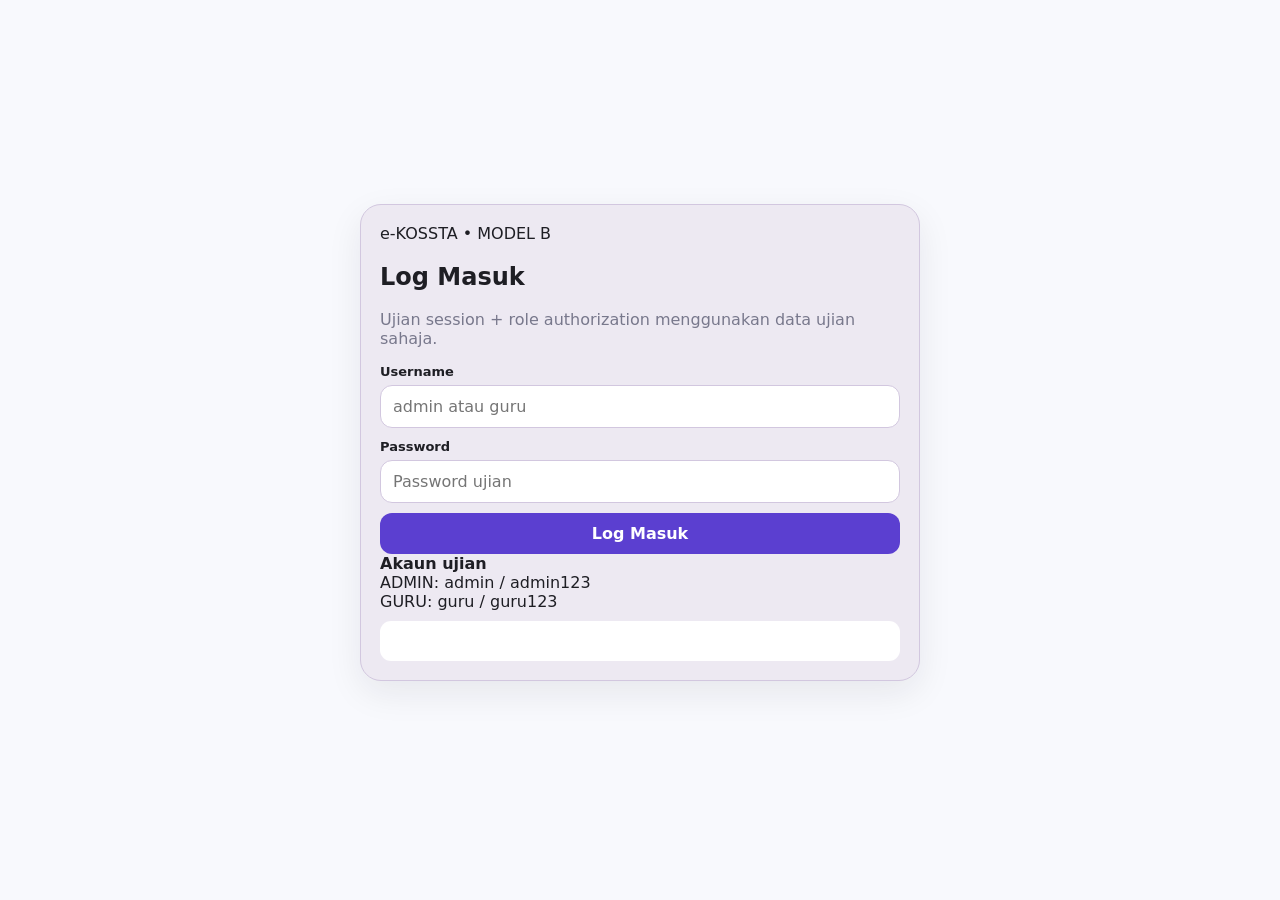
<file: index.html>
<!doctype html>
<html lang="ms"><head><meta charset="utf-8"><meta name="viewport" content="width=device-width,initial-scale=1,viewport-fit=cover"><meta name="theme-color" content="#5B3FD0"><meta name="description" content="e-KOSSTA Model B V2 security prototype"><link rel="manifest" href="manifest.webmanifest"><link rel="stylesheet" href="styles.css"><title>e-KOSSTA Model B V2</title></head>
<body>
<header class="mobile-topbar">
  <div><b>e-KOSSTA</b><small id="mobilePageTitle">Dashboard</small></div>
  <button id="themeBtn" class="icon-btn theme-toggle" type="button" aria-label="Tukar tema" title="Tukar tema"></button>
</header>
<aside id="sidebar" class="sidebar" aria-label="Navigasi utama">
  <div class="brand">
    <div class="brand-mark">e</div>
    <div><b>e-KOSSTA</b><small>Sistem Kokurikulum</small></div>
  </div>

  <nav class="side-nav">
    <button class="nav-item active" data-page="dashboard" type="button">
      <svg class="nav-icon" viewBox="0 0 24 24"><path d="M3 10.5 12 3l9 7.5v9a1 1 0 0 1-1 1h-5v-6H9v6H4a1 1 0 0 1-1-1z"/></svg>
      <span>Dashboard</span>
    </button>

    <div class="nav-group open">
      <button class="nav-group-toggle" type="button" aria-expanded="true">
        <span class="nav-group-left"><svg class="nav-icon" viewBox="0 0 24 24"><path d="M4 5h16v14H4zM8 9h8M8 13h5"/></svg><span>Kokurikulum</span></span>
      </button>
      <div class="nav-submenu">
        <button class="nav-item nav-subitem" data-page="unit" type="button"><svg class="nav-icon" viewBox="0 0 24 24"><path d="M4 5h16v14H4zM8 9h8M8 13h5"/></svg><span>Unit Kokurikulum</span></button>
        <button class="nav-item nav-subitem" data-page="attendance" type="button"><svg class="nav-icon" viewBox="0 0 24 24"><path d="M6 3v4M18 3v4M4 9h16M5 5h14a1 1 0 0 1 1 1v13H4V6a1 1 0 0 1 1-1z"/></svg><span>Kehadiran</span></button>
        <button class="nav-item nav-subitem" data-page="activity" type="button"><svg class="nav-icon" viewBox="0 0 24 24"><path d="M5 4h14v16H5zM8 8h8M8 12h8M8 16h5"/></svg><span>Aktiviti &amp; Acara</span></button>
        <button class="nav-item nav-subitem disabled" type="button"><svg class="nav-icon" viewBox="0 0 24 24"><circle cx="8" cy="8" r="3"/><path d="M3 19a5 5 0 0 1 10 0M15 7h5M15 11h5M15 15h5"/></svg><span>Peserta Aktiviti</span></button>
        <button class="nav-item nav-subitem disabled" type="button"><svg class="nav-icon" viewBox="0 0 24 24"><path d="m12 3 2.4 5 5.6.8-4 3.9.9 5.5-4.9-2.6-4.9 2.6.9-5.5-4-3.9 5.6-.8z"/></svg><span>Pencapaian</span><em>V2.6</em></button>
      </div>
    </div>

    <button class="nav-item" data-page="analysis" type="button">
      <svg class="nav-icon" viewBox="0 0 24 24"><path d="M5 19V9M12 19V5M19 19v-8"/></svg>
      <span>Analisis</span>
    </button>

    <div class="nav-group">
      <button class="nav-group-toggle" type="button" aria-expanded="false">
        <span class="nav-group-left"><svg class="nav-icon" viewBox="0 0 24 24"><path d="M5 4h14v16H5zM8 8h8M8 12h6M8 16h8"/></svg><span>Laporan</span></span>
      </button>
      <div class="nav-submenu">
        <button class="nav-item nav-subitem" data-page="reports" type="button"><svg class="nav-icon" viewBox="0 0 24 24"><path d="M5 4h14v16H5zM8 8h8M8 12h6M8 16h8"/></svg><span>Editor Dokumen</span></button>
        <button class="nav-item nav-subitem disabled" type="button"><svg class="nav-icon" viewBox="0 0 24 24"><rect x="4" y="5" width="16" height="14" rx="2"/><circle cx="9" cy="10" r="1.5"/><path d="m6 16 4-4 3 3 2-2 3 3"/></svg><span>Galeri</span></button>
      </div>
    </div>

    <div class="nav-group">
      <button class="nav-group-toggle" type="button" aria-expanded="false">
        <span class="nav-group-left"><svg class="nav-icon" viewBox="0 0 24 24"><path d="M4 6h16M4 12h16M4 18h16"/><circle cx="9" cy="6" r="2"/><circle cx="15" cy="12" r="2"/><circle cx="11" cy="18" r="2"/></svg><span>Tetapan</span></span>
      </button>
      <div class="nav-submenu">
        <button class="nav-item nav-subitem admin-nav" data-page="system-settings" type="button"><svg class="nav-icon" viewBox="0 0 24 24"><path d="M4 6h16M4 12h16M4 18h16"/><circle cx="9" cy="6" r="2"/><circle cx="15" cy="12" r="2"/><circle cx="11" cy="18" r="2"/></svg><span>Tetapan Sistem</span></button>
        <div class="nav-group nav-nested">
          <button class="nav-group-toggle" type="button" aria-expanded="false">
            <span class="nav-group-left"><svg class="nav-icon" viewBox="0 0 24 24"><circle cx="9" cy="8" r="3"/><path d="M3 20a6 6 0 0 1 12 0M16 9h5M16 13h5M16 17h5"/></svg><span>Pengurusan Data</span></span>
              </button>
          <div class="nav-submenu">
            <button class="nav-item nav-subitem admin-nav" data-page="guru" type="button"><span class="nav-icon-spacer"></span><span>Guru</span></button>
            <button class="nav-item nav-subitem" data-page="murid" type="button"><span class="nav-icon-spacer"></span><span>Murid</span></button>
          </div>
        </div>
        <button class="nav-item nav-subitem admin-nav" data-page="users" type="button"><svg class="nav-icon" viewBox="0 0 24 24"><circle cx="9" cy="8" r="3"/><path d="M3 20a6 6 0 0 1 12 0M16 8h5M16 12h5M16 16h5"/></svg><span>Pengurusan Pengguna</span></button>
      </div>
    </div>
  </nav>

  <div class="sidebar-bottom">
    <button id="sidebarThemeBtn" class="nav-item theme-toggle" type="button" aria-label="Tukar tema" title="Tukar tema">
      <svg class="nav-icon" viewBox="0 0 24 24"><circle cx="12" cy="12" r="4"/><path d="M12 2v2M12 20v2M4.9 4.9l1.4 1.4M17.7 17.7l1.4 1.4M2 12h2M20 12h2M4.9 19.1l1.4-1.4M17.7 6.3l1.4-1.4"/></svg>
      <span>Tukar Tema</span>
    </button>
    <button id="sidebarLogoutBtn" class="nav-item danger-nav" type="button">
      <svg class="nav-icon" viewBox="0 0 24 24"><path d="M10 5H5v14h5M14 8l4 4-4 4M9 12h9"/></svg>
      <span>Log Keluar</span>
    </button>
    <div class="profile-mini"><span class="avatar">U</span><div><b id="sideUserName">Pengguna</b><small id="sideUserRole">-</small></div></div>
  </div>
</aside>
<main class="app-shell">
  <div class="desktop-topbar">
    <div><span class="breadcrumb">e-KOSSTA</span><strong id="desktopPageTitle">Dashboard</strong></div>
    <div class="top-actions"><span id="desktopUser" class="user-chip">-</span><button id="desktopThemeBtn" class="icon-btn theme-toggle" type="button" aria-label="Tukar tema" title="Tukar tema"></button></div>
  </div>
<div class="container">
<section id="loginView" class="card login-card"><span>e-KOSSTA • MODEL B</span><h1>Log Masuk</h1><p class="muted">Ujian session + role authorization menggunakan data ujian sahaja.</p><label>Username</label><input id="username" autocomplete="username" placeholder="admin atau guru"><label>Password</label><input id="password" type="password" autocomplete="current-password" placeholder="Password ujian"><button id="loginBtn" class="btn primary full">Log Masuk</button><div class="demo"><b>Akaun ujian</b><br>ADMIN: admin / admin123<br>GURU: guru / guru123</div><div id="loginResult" class="result muted"></div></section>
<section id="appView" hidden>
<div id="dashboardHero" class="card hero page-section page-dashboard"><div><span>SELAMAT DATANG</span><h1>Dashboard</h1><p id="welcome" class="muted"></p></div></div>
<section id="dashboardGrid" class="grid page-section page-dashboard"><div class="card"><h2>📊 Data Murid</h2><p class="muted">Ringkasan data murid daripada sistem.</p><button id="loadBtn" class="btn primary full">Muat Data Murid</button><div class="stats"><div class="stat"><b id="muridCount">0</b><small>Murid</small></div></div></div>
<div class="card"><h2>🏫 Unit Kokurikulum</h2><p class="muted">Ringkasan unit dan keahlian semasa.</p><button class="btn secondary full" type="button" data-page-jump="unit">Buka Unit Kokurikulum</button></div></section>
<section id="muridSection" class="card page-section page-murid"><div class="head"><div><h2>👨‍🎓 Murid</h2><small class="muted">TEST_MURID</small></div><button id="refreshBtn" class="btn secondary">↻ Refresh</button></div><div id="tableWrap"><div class="empty">Belum ada data.</div></div></section>
<section id="muridFormSection" class="card page-section page-murid"><h2>➕ Tambah Murid</h2><p class="muted">Fungsi ini tersedia untuk ADMIN dan GURU.</p><div class="form-grid"><div><label>Nama</label><input id="nama" placeholder="Ahmad Ali"></div><div><label>No KP Ujian</label><input id="noKp" placeholder="TEST004"></div><div><label>Jantina</label><select id="jantina"><option value="">-- Pilih --</option><option value="L">Lelaki</option><option value="P">Perempuan</option></select></div><div><label>Tingkatan</label><input id="tingkatan" placeholder="4"></div><div><label>Kelas</label><input id="kelas" placeholder="4 Amanah"></div></div><button id="addBtn" class="btn primary">Tambah ke Google Sheet</button><div id="addResult" class="result muted"></div></section>
<section id="userSection" class="card page-section page-users" hidden>
  <div class="head"><div><h2>👥 Pengurusan Pengguna</h2><small class="muted">ADMIN sahaja • TEST_USERS</small></div><button id="usersRefreshBtn" class="btn secondary">↻ Refresh</button></div>
  <div class="form-grid user-form-grid">
    <div><label>Username</label><input id="newUsername" placeholder="contoh: guru2"></div>
    <div><label>Nama</label><input id="newUserNama" placeholder="Nama pengguna"></div>
    <div><label>Role</label><select id="newUserRole"><option value="GURU">GURU</option><option value="ADMIN">ADMIN</option></select></div>
    <div><label>Password</label><input id="newUserPassword" type="password" placeholder="Minimum 8 aksara"></div>
  </div>
  <button id="addUserBtn" class="btn primary">+ Tambah Pengguna</button>
  <div id="userResult" class="result muted"></div>
  <div id="usersTableWrap" class="table-wrap"><div class="empty">Belum dimuatkan.</div></div>
</section>


<section id="unitSection" class="card page-section page-unit" hidden>
  <div class="head"><div><h2>Unit Kokurikulum</h2></div><button id="unitRefreshBtn" class="btn secondary">↻ Refresh</button></div>
  <div id="unitSummary" class="unit-summary"></div>
  <div id="unitAdminArea" hidden>
    <div class="form-grid unit-form-grid">
      <div><label>Nama Unit</label><input id="unitNama" placeholder="Contoh: Pengakap"></div>
      <div><label>Kategori</label><select id="unitKategori"><option value="UNIT BERUNIFORM">Unit Beruniform</option><option value="KELAB / PERSATUAN">Kelab / Persatuan</option><option value="SUKAN / PERMAINAN">Sukan / Permainan</option><option value="RUMAH SUKAN">Rumah Sukan</option></select></div>
      <div><label>Guru Penasihat</label><select id="unitGuru"><option value="">-- Pilih Guru --</option></select></div>
      <div><label>Tahun</label><input id="unitTahun" type="number"></div>
      <div><label>Status</label><select id="unitStatus"><option value="AKTIF">AKTIF</option><option value="TIDAK_AKTIF">TIDAK AKTIF</option></select></div>
    </div>
    <input id="unitOriginalId" type="hidden">
    <button id="addUnitBtn" class="btn primary">+ Tambah Unit</button><button id="cancelUnitBtn" class="btn secondary" hidden>Batal Edit</button>
    <div id="unitResult" class="result muted"></div>
    <div class="unit-member-form">
      <h3>Tambah Ahli ke Unit</h3>
      <div class="form-grid unit-member-grid"><div><label>Unit</label><select id="memberUnit"><option value="">-- Pilih Unit --</option></select></div><div><label>Murid</label><select id="memberMurid"><option value="">-- Pilih Murid --</option></select></div><div><label>Tahun</label><input id="memberTahun" type="number"></div></div>
      <button id="addMemberBtn" class="btn primary">+ Tambah Ahli</button><div id="memberResult" class="result muted"></div>
    </div>
  </div>
  <div id="unitCards" class="unit-grid"></div>
</section>
<section id="unitOverviewSection" class="card page-section page-unit-overview" hidden>
  <div class="unit-overview-head">
    <div><button id="unitOverviewBackBtn" class="btn secondary small" type="button">← Kembali ke Unit</button><div class="unit-overview-kicker">Kokurikulum • Unit</div><h2 id="unitOverviewTitle">Unit Kokurikulum</h2><p id="unitOverviewMeta" class="muted"></p></div>
    <button id="unitOverviewRefreshBtn" class="btn secondary" type="button">↻ Refresh</button>
  </div>
  <div id="unitOverviewStats" class="unit-overview-stats"></div>
  <div class="unit-overview-panel">
    <div class="unit-overview-section-head"><div><h3>Senarai Ahli Unit</h3><small class="muted">Semua ahli aktif bagi tahun yang dipilih.</small></div></div>
    <div id="unitOverviewMembers" class="table-wrap"></div>
  </div>
  <div class="unit-overview-panel">
    <div class="unit-overview-section-head"><div><h3>Rekod Kehadiran Minggu 1–15</h3><small class="muted">Ringkasan kehadiran unit mengikut minggu persekolahan.</small></div></div>
    <div id="unitOverviewWeeks" class="table-wrap"></div>
  </div>
  <div class="unit-overview-panel">
    <div class="unit-overview-section-head"><div><h3>Kehadiran Setiap Ahli</h3><small class="muted">Status setiap murid bagi minggu 1 hingga 15.</small></div></div>
    <div id="unitOverviewMemberAttendance" class="table-wrap"></div>
  </div>
  <div class="unit-overview-panel">
    <div class="unit-overview-section-head"><div><h3>Jawatankuasa / AJK</h3><small class="muted">Senarai AJK unit bagi tahun yang dipilih.</small></div></div>
    <div id="unitOverviewAjk" class="table-wrap"></div>
  </div>
</section>
<section id="attendanceSection" class="card page-section page-attendance" hidden>
  <div class="head"><div><h2>Kehadiran Kokurikulum</h2></div><button id="attendanceRefreshBtn" class="btn secondary" type="button">↻ Refresh</button></div>
  <div class="attendance-kpis" id="attendanceKpis">
    <div class="attendance-kpi"><b id="attKpiJumlah">0</b><small>Jumlah Ahli</small></div>
    <div class="attendance-kpi"><b id="attKpiHadir">0</b><small>Hadir</small></div>
    <div class="attendance-kpi"><b id="attKpiTidak">0</b><small>Tidak Hadir</small></div>
    <div class="attendance-kpi"><b id="attKpiPeratus">0%</b><small>Kehadiran</small></div>
  </div>
  <div class="attendance-panel">
    <div class="attendance-form-grid">
      <div><label>Unit Kokurikulum</label><select id="attUnit"><option value="">-- Pilih Unit --</option></select></div>
      <div><label>Tahun</label><input id="attTahun" type="number"></div>
      <div><label>Tarikh Perjumpaan</label><input id="attTarikh" type="date"></div>
      <div><label>Minggu Persekolahan</label><input id="attMinggu" type="number" min="1" max="52" placeholder="Contoh: 1"></div>
      <div><label>No. Perjumpaan</label><input id="attNoPerjumpaan" type="number" min="1" readonly></div>
    </div>
    <div class="attendance-actions"><button id="attLoadBtn" class="btn primary" type="button">Muat Senarai Ahli</button><button id="attSaveBtn" class="btn primary" type="button" disabled>Simpan Kehadiran</button></div>
    <div id="attFormResult" class="result muted"></div>
  </div>
  <div class="attendance-panel" id="attendanceEntryPanel" hidden>
    <div class="attendance-entry-head"><div><h3>Senarai Kehadiran</h3><p class="muted">Status lalai ialah HADIR. Tukar status dan catatan jika diperlukan.</p></div><div class="attendance-bulk"><button class="btn secondary small" type="button" data-att-bulk="HADIR">Semua Hadir</button><button class="btn secondary small" type="button" data-att-bulk="TIDAK HADIR">Semua Tidak Hadir</button></div></div>
    <div id="attendanceTableWrap" class="table-wrap"></div>
  </div>
  <div class="attendance-panel">
    <div class="head"><div><h3>Rekod Perjumpaan</h3><small class="muted">Ringkasan rekod yang telah disimpan.</small></div></div>
    <div class="attendance-record-filter"><select id="attRecordUnit"><option value="">Semua Unit</option></select><input id="attRecordMinggu" type="number" min="1" max="52" placeholder="Minggu"><button id="attRecordRefreshBtn" class="btn secondary" type="button">Tapis</button></div>
    <div id="attendanceRecordsWrap" class="table-wrap"></div>
  </div>
</section>

<section id="activitySection" class="card page-section page-activity" hidden>
  <div class="head"><div><h2>Aktiviti &amp; Acara</h2></div><button id="activityAddBtn" class="btn primary" type="button">+ Tambah Aktiviti</button></div>
  <div class="activity-toolbar">
    <input id="activitySearch" type="search" placeholder="Cari aktiviti atau tempat">
    <select id="activityYear"><option value="">Semua Tahun</option></select>
    <select id="activityLevel"><option value="">Semua Peringkat</option><option>SEKOLAH</option><option>ZON</option><option>DAERAH</option><option>NEGERI</option><option>KEBANGSAAN</option><option>ANTARABANGSA</option></select>
    <button id="activityRefreshBtn" class="btn secondary" type="button">Refresh</button>
  </div>
  <div id="activityTableWrap" class="table-wrap"><div class="empty">Belum dimuatkan.</div></div>
</section>
<div id="activityModal" class="activity-modal" hidden>
  <div class="activity-modal-backdrop" data-activity-close></div>
  <section class="activity-dialog" role="dialog" aria-modal="true" aria-labelledby="activityModalTitle">
    <div class="activity-dialog-head"><h3 id="activityModalTitle">Tambah Aktiviti</h3><button class="activity-close" type="button" data-activity-close>×</button></div>
    <form id="activityForm">
      <input id="activityId" type="hidden">
      <div class="activity-form-grid">
        <div class="activity-field activity-wide"><label>Nama Aktiviti</label><input id="activityName" required></div>
        <div class="activity-field"><label>Tarikh</label><input id="activityDate" type="date" required></div>
        <div class="activity-field"><label>Hari</label><input id="activityDay" readonly></div>
        <div class="activity-field"><label>Masa</label><input id="activityTime" type="time"></div>
        <div class="activity-field"><label>Tempat</label><input id="activityPlace" required></div>
        <div class="activity-field"><label>Peringkat</label><select id="activityLevelForm" required><option value="">-- Pilih Peringkat --</option><option>SEKOLAH</option><option>ZON</option><option>DAERAH</option><option>NEGERI</option><option>KEBANGSAAN</option><option>ANTARABANGSA</option></select></div>
        <div class="activity-field"><label>Guru</label><select id="activityTeacher" required><option value="">-- Pilih Guru --</option></select></div>
      </div>
      <div class="activity-dialog-actions"><button class="btn secondary" type="button" data-activity-close>Batal</button><button id="activitySaveBtn" class="btn primary" type="submit">Simpan Aktiviti</button></div>
    </form>
  </section>
</div>

<section id="activityParticipantsSection" class="card page-section page-activity-participants" hidden>
  <div class="activity-participants-head">
    <div>
      <button id="activityParticipantsBackBtn" class="btn secondary" type="button">← Kembali ke Aktiviti</button>
      <div class="activity-participants-kicker">KOKURIKULUM • AKTIVITI &amp; ACARA</div>
      <h2 id="activityParticipantsTitle">Daftar Peserta</h2>
      <div id="activityParticipantsMeta" class="activity-participants-meta"></div>
    </div>
    <button id="activityParticipantsSaveBtn" class="btn primary" type="button">Simpan Peserta</button>
  </div>
  <div class="activity-participants-panel">
    <div class="activity-participants-filter">
      <div><label>Kelas</label><select id="activityParticipantClass"><option value="">Semua Kelas</option></select></div>
      <div><label>Carian Murid</label><input id="activityParticipantSearch" type="search" placeholder="Nama atau No. KP"></div>
    </div>
    <div id="activityParticipantsCount" class="activity-participants-count"></div>
    <div id="activityParticipantsTableWrap" class="table-wrap"></div>
  </div>
</section>

<section id="penempatanSection" class="card page-section page-penempatan" hidden>
  <div class="empty-state-large"><div class="empty-icon">👥</div><h2>Penempatan Unit</h2><p class="muted">Paparan penempatan akan dibina dalam patch modul seterusnya. Fungsi tambah ahli unit V2.3 tersedia melalui halaman <b>Unit Kokurikulum</b>.</p><button class="btn primary" type="button" data-page-jump="unit">Buka Unit Kokurikulum</button></div>
</section>
<section id="guruSection" class="card page-section page-guru" hidden>
  <div class="head"><div><h2>👨‍🏫 Pengurusan Guru</h2><small class="muted">ADMIN sahaja • TEST_GURU</small></div><button id="guruRefreshBtn" class="btn secondary">↻ Refresh</button></div>
  <div class="form-grid guru-form-grid">
    <div><label>No. Guru</label><input id="guruNo" placeholder="G001"></div>
    <div><label>Nama</label><input id="guruNama" placeholder="Nama guru"></div>
    <div><label>Email</label><input id="guruEmail" type="email" placeholder="guru@contoh.edu.my"></div>
    <div><label>No. Telefon</label><input id="guruTel" placeholder="01X-XXXXXXX"></div>
    <div><label>Status</label><select id="guruStatus"><option value="AKTIF">AKTIF</option><option value="TIDAK_AKTIF">TIDAK AKTIF</option></select></div>
    <div><label>Akaun Login</label><select id="guruUserId"><option value="">-- Tiada pautan --</option></select></div>
  </div>
  <input id="guruOriginalNo" type="hidden">
  <button id="addGuruBtn" class="btn primary">+ Tambah Guru</button>
  <button id="cancelGuruBtn" class="btn secondary" hidden>Batal Edit</button>
  <div id="guruResult" class="result muted"></div>
  <div class="table-wrap"><div id="guruTableWrap"><div class="empty">Belum dimuatkan.</div></div></div>
</section>
<section id="analysisSection" class="card page-section page-analysis" hidden>
  <div class="empty-state-large">
    <div class="empty-icon minimal-icon">▥</div>
    <h2>Analisis Laporan</h2>
    <p class="muted">Modul analisis akan dibina selepas modul laporan aktiviti siap.</p>
  </div>
</section>
<section id="reportsSection" class="card page-section page-reports" hidden>
  <div class="editor-heading">
    <div><span class="editor-kicker">DOKUMEN • e-KOSSTA</span><h2>Rich Text Editor</h2><p class="muted">Tulis laporan aktiviti, surat rasmi dan surat kebenaran ibu bapa. Simpan untuk dibuka semula.</p></div>
    <div class="editor-heading-actions"><button id="docLoadLetterTemplateBtn" class="btn secondary" type="button">Muat Templat Surat</button><button id="docNewBtn" class="btn secondary" type="button">Dokumen Baharu</button><button id="docListRefreshBtn" class="btn secondary" type="button">Muat Semula</button></div>
  </div>
  <div class="editor-meta-grid">
    <div><label for="docTitle">Tajuk dokumen</label><input id="docTitle" maxlength="180" placeholder="Contoh: Laporan Aktiviti Kokurikulum"></div>
    <div><label for="docType">Jenis dokumen</label><select id="docType"><option value="LAPORAN">Laporan Aktiviti</option><option value="SURAT_RASMI">Surat Rasmi</option><option value="SURAT_KEBENARAN">Surat Kebenaran Ibu Bapa</option><option value="LAIN">Dokumen Lain</option></select></div>
  </div>
  <div class="editor-toolbar" role="toolbar" aria-label="Format dokumen">
    <button type="button" data-editor-cmd="bold" title="Tebal"><b>B</b></button>
    <button type="button" data-editor-cmd="italic" title="Condong"><i>I</i></button>
    <button type="button" data-editor-cmd="underline" title="Garis bawah"><u>U</u></button>
    <span class="toolbar-separator"></span>
    <select id="editorBlockFormat" aria-label="Gaya teks"><option value="p">Perenggan</option><option value="h1">Tajuk 1</option><option value="h2">Tajuk 2</option><option value="h3">Tajuk 3</option></select>
    <button type="button" data-editor-cmd="justifyLeft" title="Rata kiri">☰</button>
    <button type="button" data-editor-cmd="justifyCenter" title="Tengah">≡</button>
    <button type="button" data-editor-cmd="justifyRight" title="Rata kanan">☷</button>
    <button type="button" data-editor-cmd="insertUnorderedList" title="Senarai berbulet">• Senarai</button>
    <button type="button" data-editor-cmd="insertOrderedList" title="Senarai bernombor">1. Senarai</button>
    <label class="toolbar-color" title="Warna teks">Warna <input id="editorTextColor" type="color" value="#222222" aria-label="Warna teks"></label>
    <button id="editorLinkBtn" type="button" title="Masukkan pautan">Pautan</button>
    <button type="button" data-editor-cmd="undo" title="Undo">↶</button>
    <button type="button" data-editor-cmd="redo" title="Redo">↷</button>
  </div>
  <div class="editor-page-wrap">
  <div id="docEditor" class="rich-editor" contenteditable="true" role="textbox" aria-label="Kandungan dokumen" aria-multiline="true" spellcheck="true">
    <h2>TAJUK DOKUMEN</h2><p>Taip kandungan dokumen di sini...</p>
  </div>
  </div>
  <div class="editor-footer">
    <small id="docEditorStatus" class="muted">Dokumen belum disimpan.</small>
    <div><button id="docSaveBtn" class="btn primary" type="button">Simpan Dokumen</button><button id="docPrintBtn" class="btn secondary" type="button">Eksport / Cetak PDF</button></div>
  </div>
  <div class="saved-documents">
    <div class="head"><div><h3>Dokumen Tersimpan</h3><small class="muted">Klik Buka untuk sambung menyunting.</small></div></div>
    <div id="savedDocsWrap" class="table-wrap"><div class="empty">Tekan Muat Semula untuk melihat dokumen.</div></div>
  </div>
</section>
<section id="systemSettingsSection" class="card page-section page-system-settings" hidden>
  <div class="head"><div><h2>Tetapan Sistem</h2><small class="muted">ADMIN sahaja</small></div></div>
  <div class="settings-placeholder">
    <div class="settings-row"><span>Konfigurasi sistem</span><small>Modul akan dibina secara berperingkat.</small></div>
    <div class="settings-row"><span>Integrasi Google Sheets</span><small>Kekalkan konfigurasi backend sedia ada.</small></div>
    <div class="settings-row"><span>Keselamatan</span><small>Authentication dan role authorization dikekalkan.</small></div>
  </div>
</section></section></div></main>
<nav id="mobileNav" class="mobile-nav" aria-label="Navigasi mudah alih">
  <button class="nav-item active" data-page="dashboard" type="button"><span>⌂</span><span>Home</span></button>
  <button class="nav-item" data-mobile-open-group="kokurikulum" type="button"><span>◫</span><span>Kokurikulum</span></button>
  <button class="nav-item" data-page="analysis" type="button"><span>▥</span><span>Analisis</span></button>
  <button class="nav-item" data-mobile-open-group="laporan" type="button"><span>▤</span><span>Laporan</span></button>
  <button class="nav-item" data-mobile-open-group="tetapan" type="button"><span>≡</span><span>Menu</span></button>
</nav>

<div id="mobileMenu" class="mobile-menu" hidden aria-hidden="true">
  <div class="mobile-menu-backdrop" data-mobile-close></div>
  <section class="mobile-menu-panel" role="dialog" aria-modal="true" aria-label="Menu e-KOSSTA">
    <div class="mobile-menu-head">
      <div><small>MENU UTAMA</small><strong>e-KOSSTA</strong></div>
      <button class="mobile-menu-close" type="button" data-mobile-close aria-label="Tutup menu">×</button>
    </div>
    <div id="mobileMenuContent" class="mobile-menu-content"></div>
  </section>
</div>
<div id="toast" class="toast"></div><script src="app.js"></script></body></html>
</file>
<file: styles.css>
:root{--bg:#f8f9fd;--surface:#ede9f2;--surface2:#fff;--text:#1e1e24;--muted:#78788c;--border:#d2c7df;--primary:#5b3fd0;--shadow:0 12px 35px rgba(30,30,36,.08)}html.dark{--bg:#111117;--surface:#1c1b24;--surface2:#24232e;--text:#f5f5f8;--muted:#aaa8b9;--border:#3a3748;--shadow:0 12px 35px rgba(0,0,0,.3)}*{box-sizing:border-box}body{margin:0;font-family:Inter,system-ui,sans-serif;background:var(--bg);color:var(--text)}button,input{font:inherit}.topbar{position:sticky;top:0;z-index:5;display:flex;justify-content:space-between;align-items:center;padding:14px 20px;background:var(--surface2);border-bottom:1px solid var(--border);backdrop-filter:blur(12px)}.topbar b{font-size:19px}.topbar small{display:block;color:var(--muted);font-size:11px;margin-top:2px}.topbar button{border:1px solid var(--border);background:var(--surface);border-radius:12px;padding:8px 10px;cursor:pointer}.container{width:min(1100px,calc(100% - 24px));margin:20px auto 50px}.card{background:var(--surface);border:1.5px solid var(--border);border-radius:21px;padding:19px;margin-bottom:15px;box-shadow:var(--shadow)}.hero{display:flex;justify-content:space-between;gap:16px;align-items:center}.hero span{font-size:11px;font-weight:800;color:var(--primary);letter-spacing:.12em}.hero h1{font-size:clamp(27px,5vw,42px);margin:6px 0}.hero p{color:var(--muted);line-height:1.6}.grid{display:grid;grid-template-columns:1.2fr .8fr;gap:15px}.card h2{font-size:17px;margin:0 0 10px}.muted{color:var(--muted)}label{display:block;font-size:13px;font-weight:700;margin:11px 0 6px}input{width:100%;padding:11px 12px;border:1px solid var(--border);border-radius:12px;background:var(--surface2);color:var(--text);outline:0}input:focus{border-color:var(--primary)}.btn{border:0;border-radius:12px;padding:11px 14px;margin:10px 7px 0 0;cursor:pointer;font-weight:750}.primary{background:var(--primary);color:white}.secondary{background:var(--surface2);color:var(--text);border:1px solid var(--border)}.full{width:100%}.result{margin-top:10px;padding:10px;border-radius:11px;background:var(--surface2);min-height:40px}.stats{display:grid;grid-template-columns:1fr 1fr;gap:10px}.stat{padding:15px;border-radius:15px;background:var(--surface2);border:1px solid var(--border)}.stat b{display:block;font-size:25px}.stat small{color:var(--muted)}.head{display:flex;justify-content:space-between;align-items:center}.table-wrap{overflow:auto;border:1px solid var(--border);border-radius:14px;margin-top:12px}table{width:100%;min-width:620px;border-collapse:collapse;background:var(--surface2)}th,td{text-align:left;padding:10px 11px;border-bottom:1px solid var(--border);font-size:13px}th{font-size:11px;color:var(--muted)}.empty{text-align:center;padding:25px;color:var(--muted)}.form-grid{display:grid;grid-template-columns:1fr 1fr;gap:4px 14px}.status{border-radius:999px;padding:7px 11px;font-size:11px;font-weight:800}.pending{background:#eeeaf5;color:var(--muted)}.loading{background:#fff2cc;color:#8a6700}.ok{background:#dff5e7;color:#198754}.error{background:#fde3e1;color:#c0392b}.toast{position:fixed;left:50%;bottom:20px;transform:translate(-50%,20px);opacity:0;pointer-events:none;background:#24232e;color:#fff;padding:11px 15px;border-radius:13px;transition:.2s;max-width:92vw;text-align:center}.toast.show{opacity:1;transform:translate(-50%,0)}@media(max-width:760px){.container{width:calc(100% - 14px);margin-top:10px}.card{padding:15px;border-radius:17px}.hero,.head{flex-direction:column;align-items:flex-start}.grid,.form-grid{grid-template-columns:1fr}.btn{width:100%;margin-right:0}.topbar{padding:12px 14px}}
.user-form-grid{grid-template-columns:repeat(4,minmax(0,1fr));}
.table-wrap{overflow:auto;margin-top:16px}.table-wrap table{width:100%;border-collapse:collapse;min-width:760px}.table-wrap th,.table-wrap td{padding:10px;border-bottom:1px solid var(--border,#e5e7eb);text-align:left;font-size:13px}.table-wrap th{font-weight:700}.table-wrap td:last-child{white-space:nowrap}.btn.small{padding:7px 9px;font-size:12px;margin:2px}
@media(max-width:800px){.user-form-grid{grid-template-columns:1fr 1fr}.table-wrap{margin-inline:-4px}}
@media(max-width:520px){.user-form-grid{grid-template-columns:1fr}}

.guru-form-grid{grid-template-columns:repeat(3,minmax(0,1fr));}
@media(max-width:800px){.guru-form-grid{grid-template-columns:1fr 1fr}}
@media(max-width:520px){.guru-form-grid{grid-template-columns:1fr}}

.unit-summary{display:grid;grid-template-columns:repeat(4,minmax(0,1fr));gap:10px;margin:14px 0}.unit-summary>div{padding:14px;border:1px solid var(--border);border-radius:15px;background:var(--surface2)}.unit-summary b{display:block;font-size:24px}.unit-summary small{color:var(--muted)}.unit-grid{display:grid;grid-template-columns:repeat(2,minmax(0,1fr));gap:14px;margin-top:15px}.unit-card{padding:17px;border:1.5px solid var(--border);border-radius:18px;background:var(--surface2)}.unit-card-top{display:flex;justify-content:space-between;gap:8px}.unit-category,.unit-status{font-size:10px;font-weight:800;padding:6px 9px;border-radius:999px}.unit-category{background:var(--surface);color:var(--primary)}.unit-status.on{background:#dff5e7;color:#198754}.unit-status.off{background:#fde3e1;color:#c0392b}.unit-card h3{margin:13px 0 5px}.unit-counts{display:grid;grid-template-columns:repeat(3,1fr);gap:8px;margin:14px 0}.unit-counts div{text-align:center;padding:10px;border:1px solid var(--border);border-radius:13px;background:var(--surface)}.unit-counts b{display:block;font-size:22px}.unit-counts small{font-size:11px;color:var(--muted)}.unit-member-form{margin-top:18px;padding-top:15px;border-top:1px dashed var(--border)}.unit-member-form h3{margin:0 0 8px;font-size:15px}.unit-form-grid{grid-template-columns:repeat(3,minmax(0,1fr))}.unit-member-grid{grid-template-columns:1.2fr 1.8fr .7fr}@media(max-width:800px){.unit-summary{grid-template-columns:1fr 1fr}.unit-grid,.unit-form-grid,.unit-member-grid{grid-template-columns:1fr}}@media(max-width:520px){.unit-summary{grid-template-columns:1fr 1fr}.unit-counts b{font-size:19px}}

/* ===== e-KOSSTA V2.3 APP SHELL ===== */
body{min-height:100vh}
.sidebar{position:fixed;inset:0 auto 0 0;width:252px;background:#18191f;color:#f7f7fb;display:flex;flex-direction:column;z-index:20;padding:18px 12px;border-right:1px solid rgba(255,255,255,.08)}
.brand{display:flex;align-items:center;gap:10px;padding:4px 9px 22px}.brand-mark{width:36px;height:36px;border-radius:11px;display:grid;place-items:center;background:var(--primary);color:#fff;font-weight:900;font-size:20px}.brand b{display:block;font-size:16px}.brand small{display:block;color:#a9a8b5;font-size:10px;margin-top:2px}
.side-nav{overflow:auto;flex:1}.nav-label{font-size:9px;letter-spacing:.12em;color:#777684;font-weight:800;padding:18px 11px 7px}.nav-item{width:100%;display:flex;align-items:center;gap:10px;border:0;background:transparent;color:#bdbcc7;padding:10px 11px;border-radius:11px;cursor:pointer;text-align:left;font-size:12px;font-weight:700;margin:2px 0}.nav-item span:first-child{width:20px;text-align:center;font-size:15px}.nav-item:hover{background:rgba(255,255,255,.07);color:#fff}.nav-item.active{background:rgba(91,63,208,.24);color:#fff}.nav-item.disabled{opacity:.42;cursor:not-allowed}.nav-item em{margin-left:auto;font-size:8px;color:#858492;font-style:normal}.sidebar-bottom{border-top:1px solid rgba(255,255,255,.08);padding-top:10px}.danger-nav{color:#e5a3a3}.profile-mini{display:flex;align-items:center;gap:9px;padding:11px 8px 3px}.avatar{width:31px;height:31px;border-radius:50%;display:grid;place-items:center;background:#302e3b;color:#fff;font-weight:800}.profile-mini b,.profile-mini small{display:block;max-width:155px;overflow:hidden;text-overflow:ellipsis;white-space:nowrap}.profile-mini b{font-size:11px}.profile-mini small{font-size:9px;color:#888795;margin-top:2px}
.app-shell{margin-left:252px;min-height:100vh}.desktop-topbar{height:64px;display:flex;justify-content:space-between;align-items:center;padding:0 24px;background:color-mix(in srgb,var(--surface2) 90%,transparent);border-bottom:1px solid var(--border);position:sticky;top:0;z-index:10;backdrop-filter:blur(14px)}.breadcrumb{font-size:10px;color:var(--muted);margin-right:9px}.desktop-topbar strong{font-size:14px}.top-actions{display:flex;align-items:center;gap:8px}.user-chip{font-size:11px;color:var(--muted);padding:7px 10px;border:1px solid var(--border);border-radius:999px}.icon-btn{border:1px solid var(--border);background:var(--surface);border-radius:11px;padding:8px 10px;cursor:pointer}.mobile-topbar{display:none}
.app-shell .container{width:min(1180px,calc(100% - 36px));margin:22px auto 50px}.page-section{scroll-margin-top:80px}.empty-state-large{text-align:center;padding:55px 20px}.empty-icon{font-size:38px;margin-bottom:8px}
@media(min-width:1025px){
  .nav-group > .nav-submenu{
    position:static !important;
    left:auto !important;
    top:auto !important;
    width:auto !important;
    max-height:none !important;
    overflow:visible !important;
    display:none;
    padding:2px 0 5px;
  }

  .nav-group.open > .nav-submenu{
    display:block;
  }

  .nav-group.desktop-popup-open > .nav-submenu{
    position:static !important;
  }
}

@media(max-width:1024px) and (min-width:769px){.sidebar{width:228px;padding-inline:10px}.brand{padding-bottom:18px}.app-shell{margin-left:228px}.desktop-topbar{padding-inline:18px}.nav-group-toggle{padding:10px}.nav-subitem{padding-left:34px}}
@media(max-width:768px){.sidebar{display:none}.app-shell{margin-left:0;padding-bottom:76px}.desktop-topbar{display:none}.mobile-topbar{display:flex;position:sticky;top:0;z-index:30;justify-content:space-between;align-items:center;padding:12px 14px;background:var(--surface2);border-bottom:1px solid var(--border);backdrop-filter:blur(14px)}.mobile-topbar b{font-size:16px}.mobile-topbar small{display:block;color:var(--muted);font-size:10px;margin-top:1px}.app-shell .container{width:calc(100% - 14px);margin:12px auto 25px}.mobile-nav{position:fixed;display:flex;left:8px;right:8px;bottom:8px;height:62px;background:var(--surface2);border:1px solid var(--border);border-radius:19px;box-shadow:0 10px 35px rgba(0,0,0,.18);z-index:50;padding:5px}.mobile-nav .nav-item{margin:0;flex:1;justify-content:center;flex-direction:column;gap:2px;padding:5px 2px;font-size:9px;border-radius:14px}.mobile-nav .nav-item span:first-child{font-size:17px;width:auto}.mobile-nav .nav-item span:last-child{display:block}.mobile-nav .nav-item.active{color:var(--primary);background:var(--surface)}}
@media(min-width:769px){.mobile-nav{display:none}}
@media(max-width:760px){.hero h1{font-size:29px}.unit-summary{grid-template-columns:1fr 1fr}.unit-grid{grid-template-columns:1fr}}


/* =========================================================
   e-KOSSTA UI PATCH V2.3
   ========================================================= */

body.logged-out .sidebar,
body.logged-out .desktop-topbar,
body.logged-out .mobile-nav{
  display:none !important;
}

body.logged-out .app-shell{
  margin-left:0 !important;
}

body.logged-out .app-shell .container{
  width:min(560px,calc(100% - 28px));
  margin:0 auto;
  min-height:100vh;
  display:flex;
  align-items:center;
}

body.logged-out #loginView{
  width:100%;
}

.sidebar{
  overflow:hidden;
}

.side-nav{
  overflow-y:auto;
  overflow-x:hidden;
  scrollbar-width:none;
  -ms-overflow-style:none;
  padding-right:2px;
}

.side-nav::-webkit-scrollbar{
  width:0;
  height:0;
  display:none;
}

.nav-item,
.nav-group-toggle{
  min-height:40px;
}

.nav-icon{
  width:17px;
  height:17px;
  flex:0 0 17px;
  fill:none;
  stroke:currentColor;
  stroke-width:1.7;
  stroke-linecap:round;
  stroke-linejoin:round;
}

.nav-group{
  margin:2px 0;
}

.nav-group-toggle{
  width:100%;
  display:flex;
  align-items:center;
  justify-content:space-between;
  border:0;
  background:transparent;
  color:#bdbcc7;
  padding:10px 11px;
  border-radius:11px;
  cursor:pointer;
  font-size:12px;
  font-weight:700;
  text-align:left;
}

.nav-group-toggle:hover{
  background:rgba(255,255,255,.07);
  color:#fff;
}

.nav-group-left{
  display:flex;
  align-items:center;
  gap:10px;
}

.nav-chevron{
  width:14px;
  height:14px;
  fill:none;
  stroke:currentColor;
  stroke-width:2;
  stroke-linecap:round;
  stroke-linejoin:round;
  transition:transform .18s ease;
}

.nav-group.open > .nav-group-toggle .nav-chevron{
  transform:rotate(90deg);
}

.nav-submenu{
  display:none;
  padding:2px 0 5px;
}

.nav-group.open > .nav-submenu{
  display:block;
}

.nav-subitem{
  min-height:36px;
  padding:8px 11px 8px 38px;
  font-size:11px;
  font-weight:650;
}

.nav-subitem .nav-icon{
  width:15px;
  height:15px;
  flex-basis:15px;
}

.nav-subtitle{
  padding:9px 11px 4px 38px;
  color:#696875;
  font-size:8px;
  letter-spacing:.11em;
  font-weight:800;
}

.nav-group:has(.nav-item.active) > .nav-group-toggle{
  color:#fff;
}

.settings-placeholder{
  display:grid;
  gap:10px;
  margin-top:15px;
}

.settings-row{
  display:flex;
  justify-content:space-between;
  gap:20px;
  padding:15px;
  background:var(--surface2);
  border:1px solid var(--border);
  border-radius:14px;
}

.settings-row span{
  font-size:13px;
  font-weight:750;
}

.settings-row small{
  color:var(--muted);
  font-size:11px;
  text-align:right;
}

.minimal-icon{
  color:var(--primary);
}

@media(min-width:1025px){
  .nav-group > .nav-submenu{
    position:static !important;
    left:auto !important;
    top:auto !important;
    width:auto !important;
    max-height:none !important;
    overflow:visible !important;
    display:none;
    padding:2px 0 5px;
  }

  .nav-group.open > .nav-submenu{
    display:block;
  }

  .nav-group.desktop-popup-open > .nav-submenu{
    position:static !important;
  }
}

@media(max-width:1024px) and (min-width:769px){
  .nav-group-toggle{
    justify-content:center;
    padding:11px;
  }

  .nav-group-left{
    justify-content:center;
  }

  .nav-group-left>span:last-child,
  .nav-group-toggle .nav-chevron,
  .nav-submenu{
    display:none !important;
  }
}

@media(max-width:768px){
  body.logged-out .app-shell{
    padding-bottom:0;
  }

  body.logged-out .app-shell .container{
    width:calc(100% - 24px);
  }

  .settings-row{
    flex-direction:column;
    gap:5px;
  }

  .settings-row small{
    text-align:left;
  }
}


/* PATCH FIX: native hidden must always hide page sections. */
[hidden]{display:none !important;}
.nav-section-label{font-size:9px;letter-spacing:.12em;color:#777684;font-weight:800;padding:16px 11px 6px;border-top:1px solid rgba(255,255,255,.06);margin-top:5px;}
.nav-subitem{padding-left:11px;}
.nav-subitem .nav-icon{width:17px;height:17px;flex-basis:17px;}

/* UI PATCH: theme-aware controls + minimalist theme icons */
select{
  width:100%;
  min-height:42px;
  padding:10px 38px 10px 12px;
  border:1px solid var(--border);
  border-radius:12px;
  background-color:var(--surface2);
  color:var(--text);
  color-scheme:light;
  outline:none;
  cursor:pointer;
  font:inherit;
}
html.dark select{color-scheme:dark}
select:focus{border-color:var(--primary);box-shadow:0 0 0 3px color-mix(in srgb,var(--primary) 16%,transparent)}
select:hover{border-color:color-mix(in srgb,var(--primary) 45%,var(--border))}
option{background:var(--surface2);color:var(--text)}
.theme-toggle{display:inline-flex;align-items:center;justify-content:center;gap:8px}
.theme-icon{width:18px;height:18px;display:block;fill:none;stroke:currentColor;stroke-width:1.7;stroke-linecap:round;stroke-linejoin:round}
#sidebarThemeBtn .theme-icon{width:17px;height:17px}
.desktop-topbar .theme-toggle{width:40px;height:40px;padding:0}
.mobile-topbar .theme-toggle{width:38px;height:38px;padding:0}
/* Future filter controls: same light/dark token system */
.filter-bar{display:flex;flex-wrap:wrap;gap:10px;align-items:center;margin:14px 0}
.filter-bar select,.filter-select{width:auto;min-width:150px}
.filter-btn{border:1px solid var(--border);background:var(--surface2);color:var(--text);border-radius:12px;padding:10px 13px;font-weight:700;cursor:pointer}
.filter-btn:hover,.filter-btn.active{border-color:var(--primary);color:var(--primary);background:color-mix(in srgb,var(--primary) 8%,var(--surface2))}
html.dark .filter-btn:hover,html.dark .filter-btn.active{color:#b8a9ff}


/* =========================================================
   MOBILE MENU / SUBMENU NAVIGATION
   ========================================================= */
body.mobile-menu-open{overflow:hidden}
.mobile-menu[hidden]{display:none!important}
.mobile-menu{position:fixed;inset:0;z-index:100;display:block}
.mobile-menu-backdrop{position:absolute;inset:0;background:rgba(10,10,16,.48);backdrop-filter:blur(4px);opacity:0;transition:opacity .18s ease}
.mobile-menu-panel{position:absolute;top:0;right:0;bottom:0;width:min(88vw,390px);background:var(--surface2);border-left:1px solid var(--border);box-shadow:-18px 0 45px rgba(0,0,0,.22);transform:translateX(100%);transition:transform .18s ease;display:flex;flex-direction:column}
.mobile-menu.show .mobile-menu-backdrop{opacity:1}
.mobile-menu.show .mobile-menu-panel{transform:translateX(0)}
.mobile-menu-head{display:flex;align-items:center;justify-content:space-between;padding:18px 18px 15px;border-bottom:1px solid var(--border)}
.mobile-menu-head small{display:block;color:var(--primary);font-size:9px;font-weight:800;letter-spacing:.13em;margin-bottom:3px}
.mobile-menu-head strong{font-size:17px}
.mobile-menu-close{width:36px;height:36px;border:1px solid var(--border);border-radius:11px;background:var(--surface);color:var(--text);font-size:24px;line-height:1;cursor:pointer}
.mobile-menu-content{overflow:auto;padding:12px 12px 28px}
.mobile-main-link,.mobile-group-toggle,.mobile-menu-item{width:100%;border:1px solid transparent;background:transparent;color:var(--text);text-align:left;cursor:pointer;border-radius:12px}
.mobile-main-link{display:flex;align-items:center;gap:12px;padding:12px 13px;font-size:13px;margin-bottom:6px}
.mobile-main-link span{width:20px;text-align:center;color:var(--muted);font-size:18px}
.mobile-main-link.active{background:color-mix(in srgb,var(--primary) 13%,var(--surface2));color:var(--primary);border-color:color-mix(in srgb,var(--primary) 25%,var(--border))}
.mobile-menu-group{margin:4px 0;border:1px solid var(--border);border-radius:14px;background:var(--surface)}
.mobile-group-toggle{display:flex;align-items:center;justify-content:space-between;padding:13px;font-size:13px;font-weight:800}
.mobile-group-toggle span{display:flex;align-items:center;gap:10px}.mobile-group-toggle i{font-style:normal;width:21px;text-align:center;color:var(--primary)}
.mobile-group-toggle>b{font-size:22px;font-weight:400;color:var(--muted);transition:transform .18s ease}
.mobile-menu-group.open .mobile-group-toggle>b{transform:rotate(90deg)}
.mobile-group-items{display:none;padding:0 8px 8px}
.mobile-menu-group.open .mobile-group-items{display:block}
.mobile-menu-item{display:flex;align-items:center;justify-content:space-between;gap:10px;padding:11px 12px 11px 43px;font-size:12px;color:var(--muted)}
.mobile-menu-item:hover,.mobile-menu-item.active{background:var(--surface2);color:var(--text)}
.mobile-menu-item.active{color:var(--primary);font-weight:800}
.mobile-menu-item em{font-style:normal;font-size:9px;color:var(--muted);border:1px solid var(--border);padding:3px 6px;border-radius:999px}
.mobile-menu-item.disabled{opacity:.4;cursor:not-allowed}
@media(min-width:769px){.mobile-menu{display:none!important}}
@media(max-width:768px){.mobile-nav .nav-item{font-size:9px}.mobile-nav .nav-item span:first-child{font-size:16px}}


/* =========================================================
   DESKTOP / TABLET SIDEBAR POPUP SUBMENUS
   Mobile menu is intentionally preserved separately below.
   ========================================================= */
@media(min-width:769px){
  .sidebar{overflow:visible;}
  .side-nav{overflow:visible;}
  .nav-group > .nav-submenu{
    display:none;
    position:fixed;
    z-index:1000;
    margin:0;
    padding:7px;
    background:var(--surface2);
    color:var(--text);
    border:1px solid var(--border);
    border-radius:14px;
    box-shadow:0 18px 45px rgba(0,0,0,.28);
    overflow-y:auto;
    overflow-x:hidden;
  }
  .nav-group.desktop-popup-open > .nav-submenu,
  .nav-group.open.desktop-popup-open > .nav-submenu{display:block !important;}
  .nav-group.desktop-popup-open > .nav-group-toggle{background:rgba(91,63,208,.22);color:#fff;}
  .nav-group.desktop-popup-open > .nav-submenu .nav-item{color:var(--text);margin:1px 0;border-radius:9px;}
  .nav-group.desktop-popup-open > .nav-submenu .nav-item:hover{background:color-mix(in srgb,var(--primary) 9%,var(--surface2));color:var(--text);}
  .nav-group.desktop-popup-open > .nav-submenu .nav-item.active{background:color-mix(in srgb,var(--primary) 16%,var(--surface2));color:var(--primary);}
  .nav-group.desktop-popup-open > .nav-submenu .nav-group-toggle{color:var(--text);padding:9px 10px;min-height:36px;border-radius:9px;}
  .nav-group.desktop-popup-open > .nav-submenu .nav-group-toggle:hover{background:color-mix(in srgb,var(--primary) 9%,var(--surface2));color:var(--text);}
  .nav-group.desktop-popup-open > .nav-submenu .nav-submenu{position:static;width:auto !important;max-height:none !important;border:0;box-shadow:none;border-radius:0;padding:2px 0 3px 8px;background:transparent;display:none;}
  .nav-group.desktop-popup-open > .nav-submenu .nav-group.open > .nav-submenu{display:block;}
  .nav-group.desktop-popup-open > .nav-submenu .nav-group.open > .nav-group-toggle .nav-chevron{transform:rotate(90deg);}
}

/* =========================================================
   V2.3 NAVIGATION POLISH — TEXT-ONLY SUBMENUS
   ========================================================= */
@media(min-width:769px){
  /* Popup submenu: text sahaja, tanpa ikon */
  .nav-group.desktop-popup-open > .nav-submenu .nav-icon,
  .nav-group.desktop-popup-open > .nav-submenu .nav-icon-spacer{
    display:none !important;
  }
  .nav-group.desktop-popup-open > .nav-submenu .nav-item{
    display:flex;
    align-items:center;
    justify-content:space-between;
    gap:10px;
    min-height:38px;
    padding:9px 11px;
  }
  .nav-group.desktop-popup-open > .nav-submenu .nav-item span:last-child{
    margin-left:0;
  }
  .nav-group.desktop-popup-open > .nav-submenu .nav-group-left{
    display:block;
  }
  .nav-group.desktop-popup-open > .nav-submenu .nav-group-left .nav-icon{
    display:none !important;
  }
  .nav-group.desktop-popup-open > .nav-submenu .nav-group-toggle{
    display:flex;
    align-items:center;
    justify-content:space-between;
  }
}

@media(max-width:768px){
  /* Mobile: popup/drawer submenu juga menggunakan teks sahaja */
  .mobile-main-link,
  .mobile-group-toggle,
  .mobile-menu-item{
    min-height:44px;
  }
  .mobile-group-toggle span,
  .mobile-main-link b{
    display:block;
  }
  .mobile-group-toggle > b{
    font-size:20px;
  }
  .mobile-group-items{
    padding:3px 8px 8px;
  }
  .mobile-menu-item{
    padding:11px 12px;
    min-height:42px;
  }
  .mobile-menu-item.nested{
    padding-left:20px;
  }
  .mobile-nested-group{
    margin:4px 0 2px;
    border:1px solid var(--border);
    background:transparent;
    border-radius:10px;
  }
  .mobile-nested-toggle{
    padding:11px 12px;
    font-size:12px;
    font-weight:700;
  }
  .mobile-nested-group .mobile-group-items{
    padding-left:5px;
  }
}


/* =========================================================
   PATCH: SURFACE PRO / TABLET SIDEBAR LABELS
   Kekalkan teks menu utama; popup submenu tidak disentuh.
   ========================================================= */
@media(min-width:1025px){
  .nav-group > .nav-submenu{
    position:static !important;
    left:auto !important;
    top:auto !important;
    width:auto !important;
    max-height:none !important;
    overflow:visible !important;
    display:none;
    padding:2px 0 5px;
  }

  .nav-group.open > .nav-submenu{
    display:block;
  }

  .nav-group.desktop-popup-open > .nav-submenu{
    position:static !important;
  }
}

@media(max-width:1024px) and (min-width:769px){
  .sidebar{width:228px;padding-inline:10px;}
  .app-shell{margin-left:228px;}

  .nav-group-toggle{
    justify-content:flex-start;
    padding:10px 11px;
  }

  .nav-group-left{
    justify-content:flex-start;
  }

  /* Nama menu utama mesti kekal kelihatan */
  .nav-group-left>span:last-child{
    display:inline !important;
  }

  .nav-group-toggle .nav-chevron{
    display:inline-block !important;
  }

  /* Submenu kekal popup — jangan buka secara menegak */
  .nav-group > .nav-submenu{
    display:none;
  }

  .nav-group.desktop-popup-open > .nav-submenu,
  .nav-group.open.desktop-popup-open > .nav-submenu{
    display:block !important;
  }
}

/* PATCH V2.3: mobile logout + reliable theme control */
.mobile-logout-btn{
  width:100%;
  margin:10px 0 0;
  padding:12px 13px;
  border:1px solid var(--border);
  border-radius:12px;
  background:var(--surface);
  color:#d97979;
  text-align:left;
  font-size:12px;
  font-weight:800;
  cursor:pointer;
}
.mobile-logout-btn:hover{background:var(--surface2);color:#ef8d8d}

/* =========================================================
   PATCH V2.3 — MOBILE BOTTOM NAVIGATION
   LIGHT MODE: purple gradient / floating pill
   DARK MODE: preserve original e-KOSSTA dark palette
   Desktop / tablet / popup submenu untouched.
   ========================================================= */
@media (max-width:768px){
  .mobile-nav{
    left:10px;
    right:10px;
    bottom:10px;
    height:68px;
    padding:6px;
    border:1px solid rgba(255,255,255,.08);
    border-radius:22px;
    background:#18191f;
    box-shadow:0 10px 30px rgba(0,0,0,.18);
    backdrop-filter:none;
    -webkit-backdrop-filter:none;
  }

  .mobile-nav .nav-item,
  .mobile-nav .nav-item:hover,
  .mobile-nav .nav-item.active{
    min-height:54px;
    margin:0;
    flex:1;
    justify-content:center;
    flex-direction:column;
    gap:3px;
    padding:5px 2px;
    border:0;
    border-radius:17px;
    background:transparent;
    color:rgba(255,255,255,.78);
    box-shadow:none;
  }

  .mobile-nav .nav-item.active{
    color:#fff;
    background:rgba(255,255,255,.13);
  }

  .mobile-nav .nav-item span:first-child{
    width:auto;
    font-size:17px;
    line-height:1;
    color:currentColor;
  }

  .mobile-nav .nav-item span:last-child{
    display:block;
    font-size:9px;
    line-height:1.1;
    font-weight:700;
    color:currentColor;
    white-space:nowrap;
  }

  .mobile-nav .nav-item:active{
    transform:scale(.97);
  }

  /* Dark mode: same shape, original dark e-KOSSTA colours */
  html.dark .mobile-nav{
    background:var(--surface2);
    border:1px solid var(--border);
    box-shadow:0 10px 35px rgba(0,0,0,.30);
  }

  html.dark .mobile-nav .nav-item,
  html.dark .mobile-nav .nav-item:hover{
    color:var(--muted);
    background:transparent;
  }

  html.dark .mobile-nav .nav-item.active{
    color:var(--primary);
    background:var(--surface);
  }
}


/* =========================================================
   V2.4 KEHADIRAN
========================================================= */
.attendance-kpis{display:grid;grid-template-columns:repeat(4,minmax(0,1fr));gap:12px;margin:18px 0}.attendance-kpi{padding:16px;border:1px solid var(--border);border-radius:14px;background:var(--surface2);display:flex;flex-direction:column;gap:4px}.attendance-kpi b{font-size:25px;color:var(--text)}.attendance-kpi small{color:var(--muted);font-size:12px}.attendance-panel{margin-top:16px;padding:18px;border:1px solid var(--border);border-radius:16px;background:var(--surface)}.attendance-form-grid{display:grid;grid-template-columns:repeat(5,minmax(0,1fr));gap:12px}.attendance-actions{display:flex;gap:10px;flex-wrap:wrap;margin-top:16px}.attendance-entry-head{display:flex;justify-content:space-between;align-items:center;gap:12px;margin-bottom:14px}.attendance-entry-head h3{margin:0}.attendance-bulk{display:flex;gap:8px;flex-wrap:wrap}.attendance-record-filter{display:flex;gap:10px;flex-wrap:wrap;margin:12px 0}.attendance-record-filter select,.attendance-record-filter input{min-width:170px}.attendance-table{width:100%;border-collapse:collapse}.attendance-table th,.attendance-table td{padding:10px 9px;border-bottom:1px solid var(--border);text-align:left;vertical-align:middle}.attendance-table th{font-size:11px;color:var(--muted);text-transform:uppercase;letter-spacing:.04em}.attendance-table td{font-size:13px}.attendance-table td small{display:block;color:var(--muted);margin-top:3px}.attendance-table select,.attendance-table input{width:100%;min-width:120px;padding:9px 10px;border:1px solid var(--border);border-radius:10px;background:var(--surface2);color:var(--text)}
@media (max-width:900px){.attendance-form-grid{grid-template-columns:repeat(2,minmax(0,1fr))}.attendance-kpis{grid-template-columns:repeat(2,minmax(0,1fr))}.attendance-entry-head{align-items:flex-start;flex-direction:column}}
@media (max-width:640px){.attendance-form-grid{grid-template-columns:1fr}.attendance-kpis{grid-template-columns:repeat(2,minmax(0,1fr))}.attendance-panel{padding:14px}.attendance-table{min-width:760px}.attendance-entry-head{gap:10px}.attendance-record-filter select,.attendance-record-filter input{min-width:0;flex:1}}
html.dark-mode-active .attendance-kpi{background:var(--surface2)}

/* V2.4 Unit Overview */
.unit-card-clickable{cursor:pointer;transition:transform .16s ease,box-shadow .16s ease,border-color .16s ease}
.unit-card-clickable:hover{transform:translateY(-2px);box-shadow:0 12px 30px rgba(0,0,0,.08);border-color:var(--primary)}
.unit-card-open{margin:12px 0 10px;padding:9px 11px;border-radius:11px;background:var(--surface2);color:var(--primary);font-size:12px;font-weight:800;text-align:center}
.unit-overview-head{display:flex;justify-content:space-between;align-items:flex-start;gap:16px;margin-bottom:18px}
.unit-overview-kicker{margin-top:12px;color:var(--primary);font-size:11px;font-weight:800;letter-spacing:.08em;text-transform:uppercase}
.unit-overview-head h2{margin:5px 0 4px;font-size:27px}
.unit-overview-stats{display:grid;grid-template-columns:repeat(4,minmax(0,1fr));gap:12px;margin-bottom:16px}
.unit-overview-stats>div{padding:16px;border:1px solid var(--border);border-radius:15px;background:var(--surface2)}
.unit-overview-stats b{display:block;font-size:25px}.unit-overview-stats small{color:var(--muted)}
.unit-overview-panel{margin-top:16px;padding:18px;border:1px solid var(--border);border-radius:16px;background:var(--surface)}
.unit-overview-section-head{display:flex;justify-content:space-between;align-items:center;margin-bottom:12px}.unit-overview-section-head h3{margin:0 0 3px}
.unit-overview-table{width:100%;border-collapse:collapse}.unit-overview-table th,.unit-overview-table td{padding:10px 9px;border-bottom:1px solid var(--border);text-align:left;vertical-align:middle;font-size:13px}.unit-overview-table th{font-size:10px;color:var(--muted);text-transform:uppercase;letter-spacing:.05em}.unit-overview-table td small{display:block;color:var(--muted);margin-top:3px}.week-empty{opacity:.55}.unit-overview-scroll{overflow-x:auto}.unit-week-table{min-width:1050px}.unit-week-table th:not(:first-child),.unit-week-table td:not(:first-child){text-align:center}.uo-status{display:inline-flex;width:27px;height:27px;align-items:center;justify-content:center;border-radius:8px;font-size:12px;font-weight:900}.uo-status.hadir{background:#dff5e7;color:#198754}.uo-status.tidak{background:#fde3e1;color:#c0392b}.uo-status.bersebab{background:#fff0cc;color:#9a6700}.uo-status.cuti{background:#e5e7eb;color:#5f6368}.uo-status.kosong{background:var(--surface2);color:var(--muted)}.unit-week-legend{display:flex;gap:14px;flex-wrap:wrap;margin-top:10px;color:var(--muted);font-size:11px}.uo-role{display:inline-block;padding:5px 8px;border-radius:999px;background:var(--surface2);color:var(--primary);font-weight:800;font-size:11px}
@media(max-width:900px){.unit-overview-stats{grid-template-columns:repeat(2,minmax(0,1fr))}.unit-overview-head{align-items:flex-start}}
@media(max-width:640px){.unit-overview-head{flex-direction:column}.unit-overview-stats{grid-template-columns:1fr 1fr}.unit-overview-panel{padding:14px}.unit-overview-table{min-width:760px}.unit-overview-head h2{font-size:23px}}

/* V2.4 MICRO PATCH — SIDEBAR SUBMENU DARK + KEHADIRAN TITLE ONLY */
@media(min-width:769px){
  .nav-group > .nav-submenu,
  .nav-group.desktop-popup-open > .nav-submenu{
    background:#18191f !important;
    color:#f7f7fb !important;
  }
  .nav-group.desktop-popup-open > .nav-submenu .nav-item,
  .nav-group.desktop-popup-open > .nav-submenu .nav-group-toggle{
    color:#bdbcc7 !important;
  }
  .nav-group.desktop-popup-open > .nav-submenu .nav-item:hover,
  .nav-group.desktop-popup-open > .nav-submenu .nav-group-toggle:hover{
    background:rgba(255,255,255,.07) !important;
    color:#fff !important;
  }
  .nav-group.desktop-popup-open > .nav-submenu .nav-item.active{
    background:rgba(91,63,208,.24) !important;
    color:#fff !important;
  }
  .nav-group.desktop-popup-open > .nav-submenu .nav-item em{
    color:#858492 !important;
  }
}
/* PATCH V2.4 — Tablet attendance filter: 2 columns */
@media (max-width:1024px) and (min-width:769px){
  .attendance-form-grid{
    grid-template-columns:repeat(2,minmax(0,1fr));
  }
}


/* =========================================================
   V2.5 AKTIVITI & ACARA
========================================================= */
.activity-toolbar{display:grid;grid-template-columns:minmax(220px,1.7fr) minmax(130px,.7fr) minmax(160px,.8fr) auto;gap:10px;margin:16px 0}
.activity-toolbar input,.activity-toolbar select{min-height:42px}
.activity-table{min-width:980px}
.activity-table td,.activity-table th{vertical-align:middle}
.activity-level-badge{display:inline-flex;padding:5px 8px;border-radius:999px;background:var(--surface2);color:var(--primary);font-size:10px;font-weight:800;border:1px solid var(--border)}
.activity-modal{position:fixed;inset:0;z-index:100;display:grid;place-items:center;padding:18px}
.activity-modal[hidden]{display:none}
.activity-modal-backdrop{position:absolute;inset:0;background:rgba(0,0,0,.45);backdrop-filter:blur(5px)}
.activity-dialog{position:relative;width:min(900px,100%);max-height:min(90vh,820px);overflow:auto;background:var(--surface);color:var(--text);border:1px solid var(--border);border-radius:22px;box-shadow:0 30px 90px rgba(0,0,0,.28);padding:20px;transform:translateY(10px);opacity:0;transition:.16s ease}
.activity-modal.show .activity-dialog{transform:none;opacity:1}
.activity-dialog-head{display:flex;align-items:center;justify-content:space-between;gap:12px;margin-bottom:16px}
.activity-dialog-head h3{margin:0;font-size:19px}
.activity-close{width:36px;height:36px;border:1px solid var(--border);border-radius:10px;background:var(--surface2);color:var(--text);font-size:22px;cursor:pointer}
.activity-form-grid{display:grid;grid-template-columns:repeat(2,minmax(0,1fr));gap:12px}
.activity-field{display:flex;flex-direction:column;gap:6px}
.activity-field label{font-size:12px;font-weight:800}
.activity-field input,.activity-field select,.activity-field textarea{width:100%}
.activity-wide{grid-column:1/-1}
.activity-dialog-actions{display:flex;justify-content:flex-end;gap:8px;margin-top:18px;padding-top:14px;border-top:1px solid var(--border)}
.activity-modal-open{overflow:hidden}
@media(max-width:900px){.activity-toolbar{grid-template-columns:1fr 1fr}.activity-toolbar input{grid-column:1/-1}.activity-toolbar .btn{width:auto}.activity-form-grid{grid-template-columns:1fr}}
@media(max-width:560px){.activity-toolbar{grid-template-columns:1fr}.activity-toolbar input{grid-column:auto}.activity-toolbar .btn{width:100%}.activity-dialog{padding:16px;border-radius:18px}.activity-dialog-actions{flex-direction:column}.activity-dialog-actions .btn{width:100%}}

/* V2.5 PATCH: Aktiviti & Acara + Daftar Peserta */
.activity-table{min-width:860px}
.activity-table td,.activity-table th{vertical-align:middle}
.activity-day{display:block;margin-top:4px;color:var(--muted);font-size:11px}
.activity-actions{display:flex;gap:6px;align-items:center;flex-wrap:wrap}
.activity-participants-head{display:flex;align-items:flex-start;justify-content:space-between;gap:18px;margin-bottom:22px}
.activity-participants-head h2{margin:8px 0 6px;font-size:clamp(26px,3vw,38px)}
.activity-participants-kicker{margin-top:16px;font-size:12px;font-weight:800;letter-spacing:.04em;color:var(--primary)}
.activity-participants-meta{font-size:14px;color:var(--muted)}
.activity-participants-panel{border:1px solid var(--border);background:var(--surface2);border-radius:18px;padding:18px}
.activity-participants-filter{display:grid;grid-template-columns:minmax(180px,.7fr) minmax(260px,1.3fr);gap:12px;margin-bottom:14px}
.activity-participants-filter>div{display:flex;flex-direction:column;gap:6px}
.activity-participants-count{font-size:13px;font-weight:800;color:var(--muted);margin:8px 0 12px}
.activity-participant-table{min-width:900px}
.activity-participant-table td,.activity-participant-table th{vertical-align:middle}
.activity-participant-table input[type="checkbox"]{width:18px;height:18px;accent-color:var(--primary)}
.activity-participant-role{min-width:130px}
@media(max-width:900px){
  .activity-participants-head{flex-direction:column}
  .activity-participants-head .btn{width:100%}
  .activity-participants-filter{grid-template-columns:1fr 1fr}
}
@media(max-width:560px){
  .activity-participants-filter{grid-template-columns:1fr}
  .activity-participants-panel{padding:12px}
}


/* =========================================================
   e-KOSSTA V2.6 — Rich Text Editor
========================================================= */
.editor-heading{display:flex;justify-content:space-between;align-items:flex-start;gap:18px;margin-bottom:18px}
.editor-heading h2{font-size:24px;margin:5px 0}
.editor-heading p{margin:0;line-height:1.5}
.editor-kicker{font-size:10px;letter-spacing:.14em;font-weight:850;color:var(--primary)}
.editor-heading-actions{display:flex;gap:7px;flex-wrap:wrap}
.editor-meta-grid{display:grid;grid-template-columns:2fr 1fr;gap:12px;margin-bottom:12px}
.editor-toolbar{display:flex;align-items:center;gap:5px;flex-wrap:wrap;padding:9px;background:var(--surface2);border:1px solid var(--border);border-radius:14px 14px 0 0}
.editor-toolbar button,.editor-toolbar select,.toolbar-color{min-height:34px;border:1px solid var(--border);border-radius:8px;background:var(--surface);color:var(--text);padding:6px 9px;cursor:pointer;font-size:12px}
.editor-toolbar button:hover{border-color:var(--primary);color:var(--primary)}
.editor-toolbar select{width:auto;min-height:34px;padding:5px 8px}
.toolbar-separator{width:1px;height:25px;background:var(--border);margin:0 3px}
.toolbar-color{display:flex;align-items:center;gap:5px}
.toolbar-color input{width:25px;height:24px;padding:0;border:0;background:transparent}
.rich-editor{min-height:560px;padding:clamp(18px,4vw,42px);background:#fff;color:#222;border:1px solid var(--border);border-top:0;border-radius:0 0 14px 14px;outline:none;line-height:1.65;overflow-wrap:anywhere}
.rich-editor:focus{box-shadow:inset 0 0 0 2px color-mix(in srgb,var(--primary) 20%,transparent)}
.rich-editor h1,.rich-editor h2,.rich-editor h3{line-height:1.25;margin:1.1em 0 .5em}
.rich-editor p{margin:.65em 0}
.rich-editor table{min-width:0;width:100%;border-collapse:collapse;margin:12px 0}
.rich-editor td,.rich-editor th{border:1px solid #999;padding:7px;text-align:left}
.rich-editor ul,.rich-editor ol{padding-left:28px}
.editor-footer{display:flex;justify-content:space-between;align-items:center;gap:12px;flex-wrap:wrap;margin-top:12px}
.editor-footer>div{display:flex;gap:7px;flex-wrap:wrap}
.saved-documents{margin-top:28px;padding-top:20px;border-top:1px solid var(--border)}
.saved-documents h3{margin:0 0 4px}
.saved-documents .table-wrap{margin-top:12px}
.saved-documents table{min-width:620px}
@media(max-width:700px){.editor-heading{flex-direction:column}.editor-heading-actions{width:100%}.editor-heading-actions .btn{flex:1}.editor-meta-grid{grid-template-columns:1fr}.editor-toolbar{gap:4px}.editor-toolbar button{padding:6px 8px}.rich-editor{min-height:420px;padding:18px}.editor-footer{align-items:stretch}.editor-footer>div{width:100%}.editor-footer>div .btn{flex:1}.approval-row{flex-direction:column;gap:8px}}


/* V2.6 A4 CANVAS: editor page dimensions match printed A4 */
.rich-editor{
  width:210mm;
  min-width:210mm;
  max-width:210mm;
  min-height:297mm;
  margin:0 auto;
  padding:20mm;
  border-radius:0;
  background:#fff;
  color:#111;
  box-shadow:0 2px 18px rgba(0,0,0,.14);
  overflow-wrap:anywhere;
}
#reportsSection .editor-page-wrap{
  width:100%;
  overflow:auto;
  padding:18px 12px;
  background:#e8ebf0;
  border-radius:0 0 14px 14px;
}
@media(max-width:800px){
  .rich-editor{margin:0}
}
@media print{
  .rich-editor{box-shadow:none;margin:0}
}
</file>
